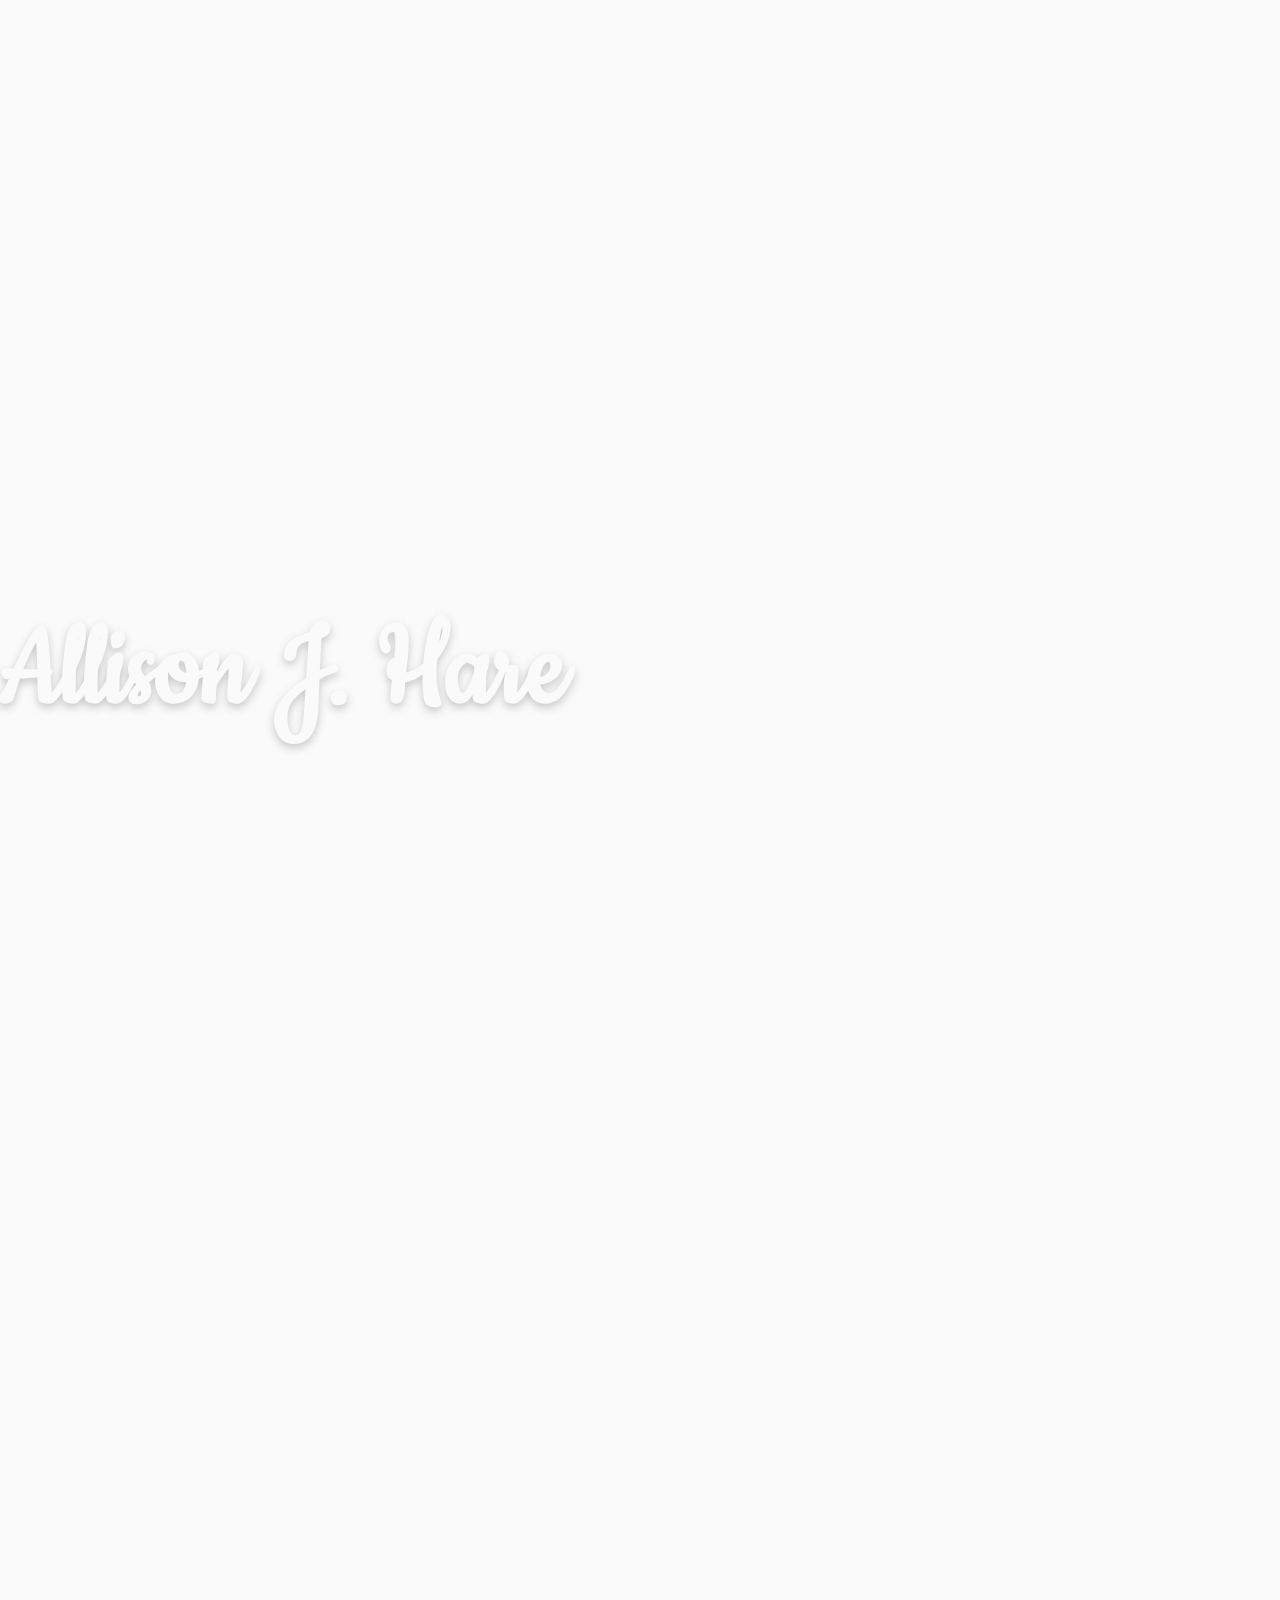
<file: index.html>
<!DOCTYPE html>
<html lang="en" dir="ltr">

<head>
  <meta charset="utf-8">
  <title>Allison J. Hare</title>
  <link rel="stylesheet" href="css/styles.css">
  <link rel="preconnect" href="https://fonts.gstatic.com">
  <link href="https://fonts.googleapis.com/css2?family=Bitter:wght@300&display=swap" rel="stylesheet">
  <link href="https://fonts.googleapis.com/css2?family=Cookie&display=swap" rel="stylesheet">
  <link rel="stylesheet" href="https://cdnjs.cloudflare.com/ajax/libs/font-awesome/4.7.0/css/font-awesome.min.css">
  <meta name="viewport" content="width=device-width, initial-scale=1.0">
</head>

<body>
  <div class="parallax">
    <h1>Allison J. Hare</h1>
  </div>
  <section class="halves">
    <div class="top1">
      <article>
        <h2 class="aboutme">about me</h2>
      </article>
    </div>

    <div class="top2">
      <article>
        After growing up outside of Minneapolis, Minnesota, I attended the <a href="https://www.wisc.edu/">University of Wisconsin-Madison</a> where I majored in psychology and developed an affinity for public service. While at the <a
          href="https://www.med.upenn.edu/">Perelman School of Medicine</a>, I’ve
        coupled this affinity with my interest in healthcare innovation to work on projects that improve the way the electronic health record helps clinicians care for under-resourced patients. Though I still identify primarily as a medical student,
        I
        am taking a year out of my studies to
        learn about the clinical informatics realm by working within the <a href="https://www.pennmedicine.org/clinical-informatics">Office of the CMIO</a> at Penn Medicine. In this role, I also conduct research through the
        <a href="https://www.nudgeunit.upenn.edu">Penn Medicine Nudge Unit</a>, the world's first behavioral design team embedded within a health system.
        <hr>
        Prior to entering medical school, I intended to train as a professional cellist and still play with the <a href="https://pennmedsymphony.com">Penn Med Symphony Orchestra</a> as well as my string quartet with my spare time. I additionally
        enjoy <a href="https://www.flickr.com/allisonhare/">digital photography</a> and have received several blue ribbons at the <a href="https://www.mnstatefair.org/">Minnesota State Fair</a> for my work. Otherwise, I enjoy freelance writing,
        long-distance running, reading, and hot yoga.
      </article>
    </div>
  </section>

  <div class="middle">
    <h2 id="workexperience">work experience</h2>
    <div class="row">
      <img class="img-cmio" src="penn.png" alt="penn">
      <h3>Clinical Informatics Fellow <strong>@</strong> Penn Medicine</h3>
      <h4>Philadelphia, PA<br>September 2020 - Present</h4>
      <p>Working full-time within the <a href="https://www.pennmedicine.org/clinical-informatics">Office of the CMIO</a> to scale telemedicine services amidst the COVID-19 pandemic, issue evidence-based best practice advisories to
        guide clinician behavior, and improve ergonomics and impact of the electronic health record</p>
    </div>
    <div class="row">
      <img class="img-cress" src="cress.png" alt="cress">
      <h3>Freelance Consultant <strong>@</strong> <a href="https://cress.co/">Cress & Company</a></h3>
      <h4>Cambridge, MA<br>September 2020 - Present</h4>
      <p>Working part-time for a marketing and development firm with a focus on lead product development for clients in biotechnology and life sciences</p>
    </div>
  </div>

  <div class="middle">
    <h2>leadership</h2>
    <div class="row">
      <img class="img-cmio" src="apenndx.png" alt="apenndx">
      <h3>Tales from the Wards Project Lead <strong>@</strong> <a href="https://apenndx.com/">apenndx</a></h3>
      <h4>Philadelphia, PA<br>September 2020 - Present</h4>
      <p>Collaborating with the editors of apenndx, a student-run magazine at the Perelman School of Medicine, to create an online repository for medical students to record and share their stories from the clinical setting
        with a focus on the intersection of humanitarianism and medicine</p>
    </div>
    <div class="row">
      <img class="img-cress" src="perelman.png" alt="perelman">
      <h3>Clerkship Prep Chair <strong>@</strong> Perelman School of Medicine Medical Education Club</h3>
      <h4>Philadelphia, PA<br>August 2020 - Present</h4>
      <p>Developing a new curriculum for medical students entering their clinical years on how the electronic medical record can be utilized for efficiency within clinical workflow</p>
    </div>
    <div class="row">
      <img class="img-cmio" src="perelman.png" alt="perelman">
      <h3>Senior Facilitator <strong>@</strong> Perelman School of Medicine Doctoring Course</h3>
      <h4>Philadelphia, PA<br>August 2020 - Present</h4>
      <p>Facilitating biweekly sessions for first-year medical students to build community and lead discussions on the physician relationship with the self, patients, peers, and society, as well as the key social structures and identities that
        mediate these relationships</p>
    </div>
    <div class="row">
      <img class="img-cress" src="penn.png" alt="penn">
      <h3>Social Needs Screening Project Lead <strong>@</strong> <a href="https://www.pennmedicine.org/departments-and-centers/department-of-medicine/divisions/general-internal-medicine">Division of General Internal Medicine</a>, University of
        Pennsylvania</h3>
      <h4>Philadelphia, PA<br>March 2020 - September 2020</h4>
      <p>Spearheaded a novel initiative to efficiently telescreen ambulatory practice patients for social needs and connect them to community-based resources</td>
      </p>
    </div>
    <div class="row">
      <img class="img-cmio" src="ama.png" alt="ama">
      <h3>Chapter Secretary, Membership & Recruitment Chair <strong>@</strong> <a href="https://www.ama-assn.org/">AMA</a></h3>
      <h4>Chicago, IL<br>December 2019 - Present</h4>
      <p>Serving as a conduit between the American Medical Association (AMA) and the Perelman School of Medicine to both represent the student body through various HOD meetings and promote early engagement in health policy through the promotion of
        resolution-crafting and advocacy opportunities</p>
    </div>
    <div class="row">
      <img class="img-cress" src="perelman.png" alt="perelman">
      <h3>Event Coordinator <strong>@</strong> <a href="https://www.med.upenn.edu/pennglobalsurgerygroup/">Penn Global Surgery Group</a></h3>
      <h4>Philadelphia, PA<br>January 2018 - December 2018</h4>
      <p>Coordinated and executed a 12-part lecture series to engage trainees in the politics, challenges, and broader lessons gleaned from international surgical service capacity-building efforts conducted by Penn Medicine faculty</td>
      </p>
    </div>
    <div class="row">
      <img class="img-cmio" src="amsa.png" alt="amsa">
      <h3>National Community & Public Health Programming Coordinator, Chapter President <strong>@</strong> <a href="https://www.amsa.org/">American Medical Student Association</a></h3>
      <h4>Washington, DC<br>September 2013 - May 2017</h4>
      <p>Developed national programming and HOD resolutions for the engagement of all AMSA members in public health matters; scaled UW-Madison's chapter from 12 to 250+ active members by creating unique opportunities to engage students in medicine
      </p>
    </div>
    <div class="row">
      <img class="img-cress" src="uw.png" alt="uw">
      <h3>President <strong>@</strong> College of Letters & Science <a href="https://honors.ls.wisc.edu/honors-student-organization/">Honors Student Organization</a></h3>
      <h4>Madison, WI<br>September 2013 - May 2017</h4>
      <p>Guided executive board and executed organizational events to promote a sense of interdisciplinary academia and community within the University of Wisconsin's L&S Honors Program</td>
      </p>
    </div>
  </div>

  <div class="middle">
    <h2>public service</h2>
    <div class="row">
      <img class="img-cmio" src="penn.png" alt="allison">
      <h3>Volunteer <strong>@</strong> COVID-19 Social Needs Response Team, Penn Medicine</h3>
      <h4>Philadelphia, PA<br>March 2020 - July 2020</h4>
      <p>Connected patients with urgent social needs and safety concerns to resources that would assist them in maintaining isolation during the rapidly-developing phase of the COVID-19 pandemic</td>
      </p>
    </div>
    <div class="row">
      <img class="img-cress" src="hhbc.png" alt="hhbc">
      <h3>Clinic Coordinator <strong>@</strong> <a href="https://www.unitedcommunityclinic.com/diabetes-hypertension-clinic">Heart Health Bridge to Care</a></h3>
      <h4>Philadelphia, PA<br>September 2017 - December 2018</h4>
      <p>Provided diabetes and hypertension care to underserved populations in West Philadelphia while managing week-to-week operations of the clinic as coordinator. Successfully spearheaded initiative to provide access to Penn Medicine's electronic
        health record to four student-run community clinics, thus improving quality and continuity of care of patients treated in these settings</p>
    </div>
    <div class="row">
      <img class="img-cmio" src="uwpd.png" alt="uwpd">
      <h3>First Responder <strong>@</strong> <a href="https://uwpd.wisc.edu/">University of Wisconsin Police Department</a></h3>
      <h4>Madison, WI<br>January 2016 - December 2016</h4>
      <p>Assisted with medical emergencies on campus and advocated for patients in difficult legal situations to ensure a high standard of care</p>
    </div>
    <div class="row">
      <img class="img-cress" src="ems.png" alt="ems">
      <h3>Emergency Medical Technician <strong>@</strong> <a href="http://www.bellevilleems.org/">Belleville Area EMS</a></h3>
      <h4>Belleville, WI<br>September 2015 - April 2017</h4>
      <p>Developed the problem-solving and triaging abilities necessary to assist patients in medical emergencies while gaining an appreciation for the dynamics of pre-hospital care</p>
    </div>
    <div class="row">
      <img class="img-cmio" src="bv.png" alt="bv">
      <h3>Team Leader, Executive Board Member <strong>@</strong> <a href="https://morgridge.wisc.edu/students/badger-volunteers/">Badger Volunteers</a>, Morgridge Center for Public Service</h3>
      <h4>Madison, WI<br>September 2014 - May 2017</h4>
      <p>Connected 800+ students to volunteer weekly at local non-profit organizations, while planning initiatives to promote community and steer the direction of the program at large through its executive board</p>
    </div>
  </div>

  <div class="middle">
    <h2>research</h2>
    <div class="row">
      <img class="img-cress" src="penn.png" alt="penn">
      <h3>Research Fellow <strong>@</strong> Penn Medicine <a href="https://healthcareinnovation.upenn.edu/">Center for Health Care Innovation</a></h3>
      <h4>Philadelphia, PA<br>September 2020 - Present</h4>
      <p>Working in the Penn Med Nudge Unit to assist with projects targeting clinical decision support interventions for prescribing behaviors among primary care providers at Penn Medicine, and extracting behavioral phenotypes from EHR data</p>
    </div>
    <div class="row">
      <img class="img-cmio" src="chop.png" alt="chop">
      <h3>Research Fellow <strong>@</strong> <a href="https://www.chop.edu/">Children's Hospital of Philadelphia</a></h3>
      <h4>Philadelphia, PA<br>June 2018 - August 2018</h4>
      <p>Conducted a translational research project on novel immunotherapeutics for medulloblastoma in <a href="https://www.research.chop.edu/bosse-laboratory">Dr. Kristopher Bosse's lab</a> with support from the Alex’s Lemonade Stand Foundation
        Pediatric Oncology Student Training Award</p>
    </div>
    <div class="row">
      <img class="img-cress" src="uw.png" alt="uw">
      <h3>Research Assistant <strong>@</strong> <a href="https://www.surgery.wisc.edu/">Departent of Surgery</a>, UW School of Medicine and Public Health</h3>
      <h4>Madison, WI<br>June 2014 - May 2017</h4>
      <p>Assisted with projects within <a href="https://www.surgery.wisc.edu/research/researchers-labs/connor/">Dr. Nadine Connor's lab</a> investigating muscular deficits associated with Down syndrome and dysphagia while optimizing lab efficiency
        through the repurposing of a software program that led to a 60-fold reduction in analysis time for an important lab assay</p>
    </div>
    <div class="row">
      <img class="img-cmio" src="waisman.png" alt="waisman">
      <h3>Research Assistant <strong>@</strong> <a href="https://www.waisman.wisc.edu/">Waisman Center</a></h3>
      <h4>Madison, WI<br>June 2014 - May 2017</h4>
      <p>Conducted, wrote and presented a senior honors thesis project on the transfer of information from music to speech in infant language learning with <a href="https://infantlearning.waisman.wisc.edu/">Dr. Jenny Saffran's Infant Learning Lab</a>
      </p>
    </div>
  </div>

  <div class="middle">
    <h2>awards</h2>
    <div class="narrowrow">
      <h3>2020</h3>
      <h4>Gold Humanism Honor Society, <a href="https://www.penngoldhumanism.com/">Perelman School of Medicine Chapter</a></h4>
    </div>
    <div class="narrowrow">
      <h3>2018</h3>
      <h4><a href="https://www.alexslemonade.org/">Alex's Lemonade Stand</a> Pediatric Oncology Student Training Award</h4>
    </div>
    <div class="narrowrow">
      <h3>2017</h3>
      <h4><a href="https://awards.advising.wisc.edu/all-scholarships/theodore-herfurth-and-teddy-kubly-awards/">Teddy Kubly Award for Initiative and Efficiency</a>, awarded annually to the top graduating female senior
        at the University of Wisconsin-Madison</h4>
      <h4><a href="http://psych.wisc.edu/">University of Wisconsin Department of Psychology</a> Undergraduate Research Excellence Award</h4>
    </div>
    <div class="narrowrow">
      <h3>2016</h3>
      <h4>Phi Beta Kappa, <a href="https://pbk.wisc.edu/">Alpha Chapter of Wisconsin</a></h4>
      <h4>Award for Best Poster Presentation at the 24th Annual Meeting of the <a href="https://www.dysphagiaresearch.org/?">Dysphagia Research Society</a></h4>
      <h4><a href="https://awards.advising.wisc.edu/all-scholarships/hilldale-undergraduatefaculty-research-fellowship/">Hilldale Research Fellowship</a>, University of Wisconsin-Madison</h4>
    </div>
    <div class="narrowrowlong">
      <h3>2014</h3>
      <h4><a href="https://honors.ls.wisc.edu/welton-summer-sophomore-apprenticeships/">Welton Sophomore Summer Research Apprenticeship Grant</a>, University of Wisconsin-Madison</h4>
    </div>
  </div>

  <div class="bottom">
    <a href="https://www.linkedin.com/in/allisonjhare/" class="fa fa-linkedin"></a>
    <a href="https://twitter.com/AllisonJHare" class="fa fa-twitter"></a>
    <a href="https://www.instagram.com/allisonjhare/?hl=en" class="fa fa-instagram"></a>
    <a href="https://www.flickr.com/allisonhare/" class="fa fa-flickr"></a>
    <p><a href="skills.html">Skills</a> | <a href="publications.html">Publications</a> | <a href="mailto:allison.hare@gmail.com">Contact Me</a></p>
    <p id="copyright">© 2020 Allison J. Hare</p>
  </div>
</body>

</html>
</file>
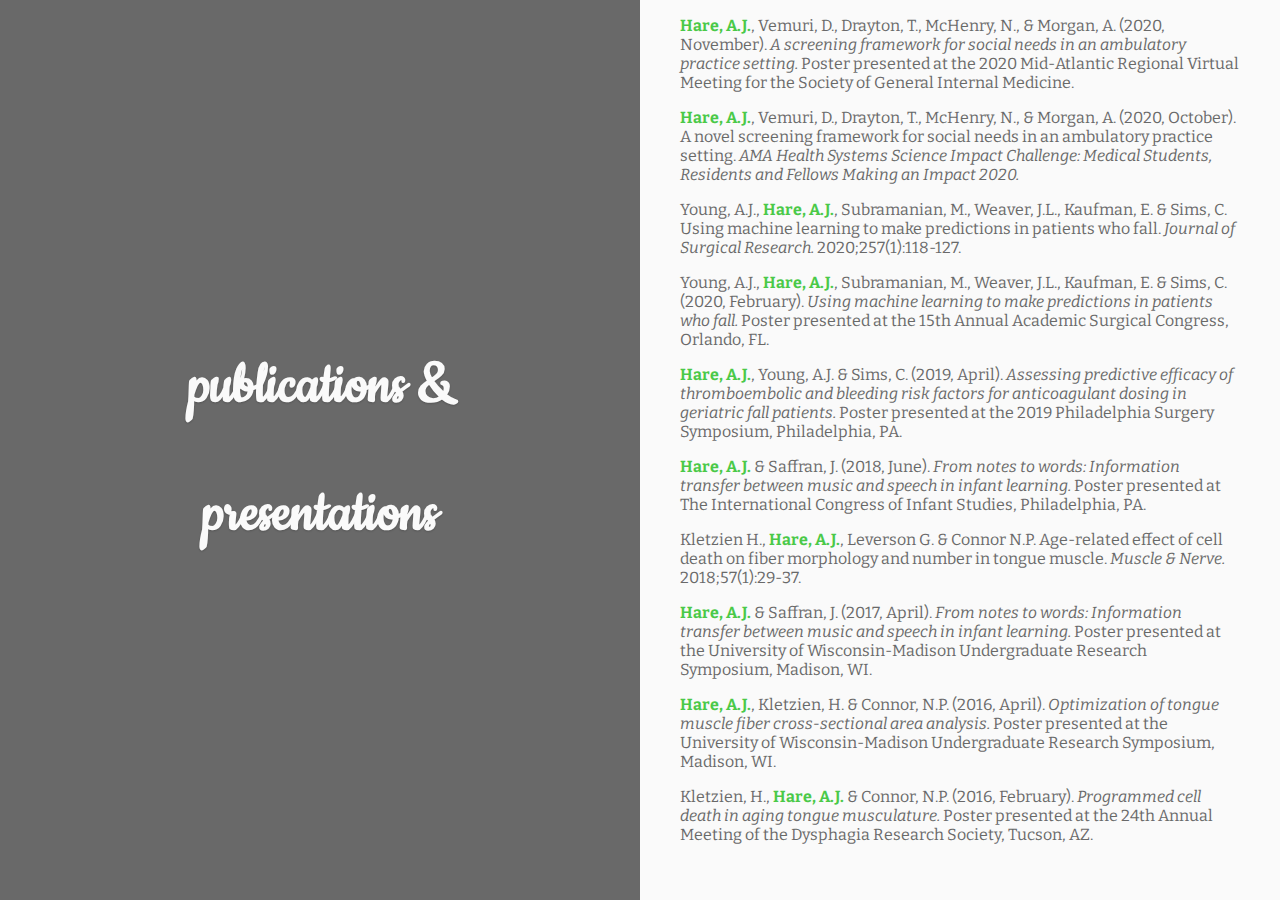
<file: publications.html>
<!DOCTYPE html>
<html lang="en" dir="ltr">

<head>
  <meta charset="utf-8">
  <title>Publications & Presentations</title>
  <link rel="stylesheet" href="css/styles.css">
  <link rel="preconnect" href="https://fonts.gstatic.com">
  <link href="https://fonts.googleapis.com/css2?family=Bitter:wght@300&display=swap" rel="stylesheet">
<link href="https://fonts.googleapis.com/css2?family=Cookie&display=swap" rel="stylesheet">
</head>

<body>
  <section class="halves">
    <div class="top1">
      <article>
        <h2 class="aboutme">publications & presentations</h2>
      </article>
    </div>

    <div class="publications">
      <p class="pubs"><strong>Hare, A.J.</strong>, Vemuri, D., Drayton, T., McHenry, N., & Morgan, A. (2020, November). <em>A screening framework for social
          needs in an ambulatory practice setting.</em> Poster presented at the 2020 Mid-Atlantic Regional Virtual Meeting for the Society of General Internal Medicine.
      <p class="pubs">
        <strong>Hare, A.J.</strong>, Vemuri, D., Drayton, T., McHenry, N., & Morgan, A. (2020, October). A novel screening framework for
        social needs in an ambulatory practice setting. <em>AMA Health Systems Science Impact Challenge: Medical Students, Residents and Fellows Making an Impact 2020.</em>
      <p class="pubs">Young, A.J., <strong>Hare, A.J.</strong>, Subramanian, M., Weaver, J.L., Kaufman, E. & Sims, C. Using machine learning to make
        predictions in patients who fall. <em>Journal of Surgical Research.</em> 2020;257(1):118-127.
      <p class="pubs">Young, A.J., <strong>Hare, A.J.</strong>, Subramanian, M., Weaver, J.L., Kaufman, E. & Sims, C. (2020, February). <em>Using machine
          learning to make predictions in patients who fall.</em> Poster presented at the 15th Annual Academic Surgical Congress, Orlando, FL.
      <p class="pubs"><strong>Hare, A.J.</strong>, Young, A.J. & Sims, C. (2019, April). <em>Assessing predictive efficacy of thromboembolic and bleeding risk factors for
          anticoagulant dosing in geriatric fall patients.</em> Poster presented at the 2019 Philadelphia Surgery Symposium, Philadelphia, PA.
      <p class="pubs"><strong>Hare, A.J.</strong> & Saffran, J. (2018, June). <em>From notes to words: Information transfer between music and speech in infant learning.</em>
        Poster presented at The International Congress of Infant Studies, Philadelphia, PA.
      <p class="pubs">Kletzien H., <strong>Hare, A.J.</strong>, Leverson G. & Connor N.P. Age-related effect of cell death on fiber morphology and
        number in tongue muscle. <em>Muscle & Nerve.</em> 2018;57(1):29-37.
      <p class="pubs"><strong>Hare, A.J.</strong> & Saffran, J. (2017, April). <em>From notes to words: Information transfer between music and speech in infant learning.</em>
        Poster presented at the University of Wisconsin-Madison Undergraduate Research Symposium, Madison, WI.
      <p class="pubs"><strong>Hare, A.J.</strong>, Kletzien, H. & Connor, N.P. (2016, April). <em>Optimization of tongue muscle fiber cross-sectional area analysis.</em>
        Poster presented at the University of Wisconsin-Madison Undergraduate Research Symposium, Madison, WI.
      <p class="pubs">Kletzien, H., <strong>Hare, A.J.</strong> & Connor, N.P. (2016, February). <em>Programmed cell death in aging tongue musculature.</em> Poster
        presented at the 24th Annual Meeting of the Dysphagia Research Society, Tucson, AZ.
      </p>
    </div>
  </section>
</body>

</html>
</file>
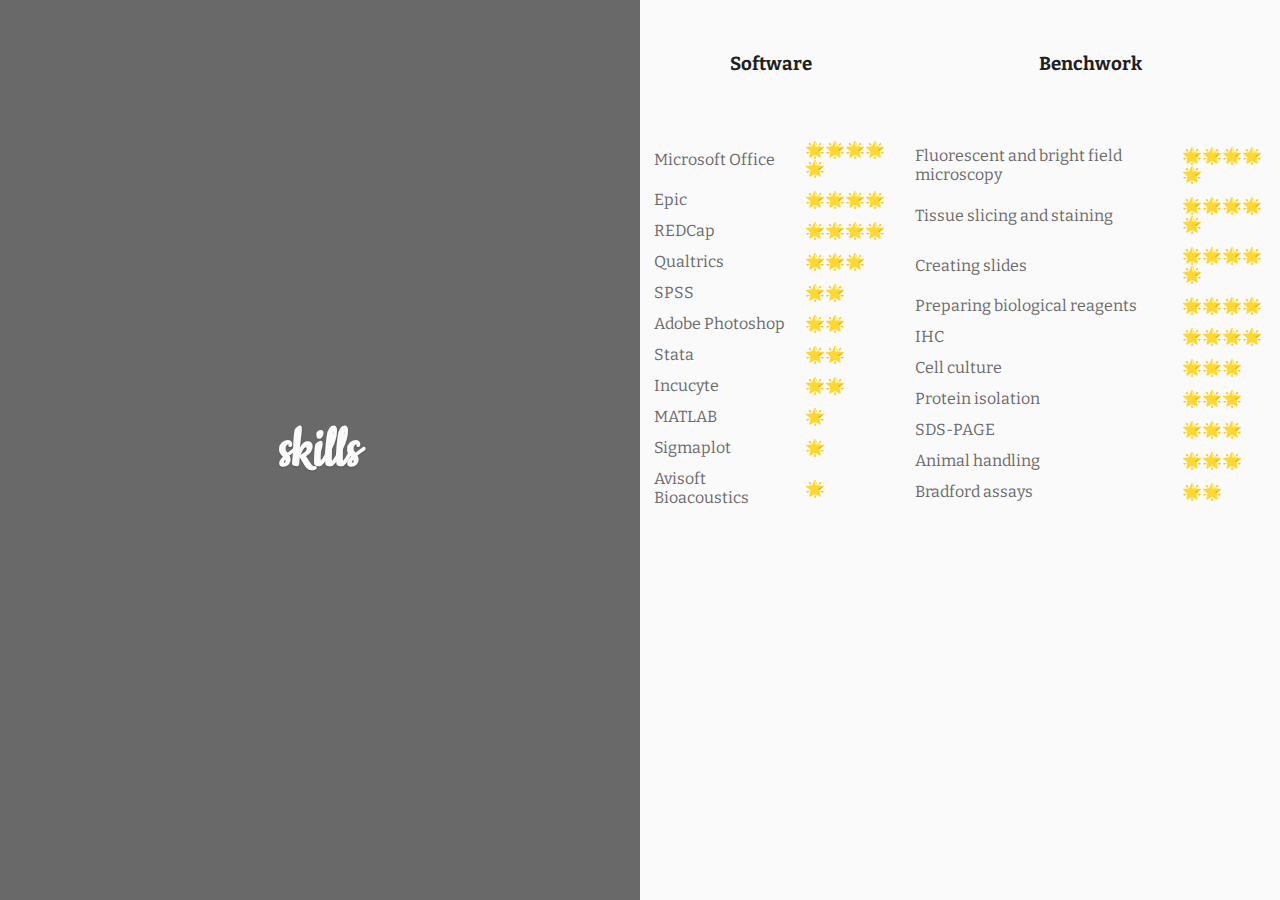
<file: skills.html>
<!DOCTYPE html>
<html lang="en" dir="ltr">

<head>
  <meta charset="utf-8">
  <title>Skills</title>
  <link rel="stylesheet" href="css/styles.css">
  <link rel="preconnect" href="https://fonts.gstatic.com">
  <link href="https://fonts.googleapis.com/css2?family=Bitter:wght@300&display=swap" rel="stylesheet">
<link href="https://fonts.googleapis.com/css2?family=Cookie&display=swap" rel="stylesheet">
</head>

<body>
  <section class="halves">
    <div class="top1">
      <article>
        <h2 class="aboutme">skills</h2>
      </article>
    </div>

    <div class="publications">
      <table>
        <the>
          <tr>
            <th><h3>Software</h3></th>
            <th><h3>Benchwork</h3></th>
          </tr>
        </the>
        <td>
          <table cellspacing="10">
            <tr>
              <td>Microsoft Office</td>
              <td>🌟🌟🌟🌟🌟</td>
            </tr>
            <tr>
              <td>Epic</td>
              <td>🌟🌟🌟🌟</td>
            </tr>
            <tr>
              <td>REDCap</td>
              <td>🌟🌟🌟🌟</td>
            </tr>
            <tr>
              <td>Qualtrics</td>
              <td>🌟🌟🌟</td>
            </tr>
            <tr>
              <td>SPSS</td>
              <td>🌟🌟</td>
            </tr>
            <tr>
              <td>Adobe Photoshop</td>
              <td>🌟🌟</td>
            </tr>
            <tr>
              <td>Stata</td>
              <td>🌟🌟</td>
            </tr>
            <tr>
              <td>Incucyte</td>
              <td>🌟🌟</td>
            </tr>
            <tr>
              <td>MATLAB</td>
              <td>🌟</td>
            </tr>
            <tr>
              <td>Sigmaplot</td>
              <td>🌟</td>
            </tr>
            <tr>
              <td>Avisoft Bioacoustics</td>
              <td>🌟</td>
            </tr>
          </table>
        </td>
        <td>
          <table cellspacing="10">
            <tr>
              <td>Fluorescent and bright field microscopy</td>
              <td>🌟🌟🌟🌟🌟</td>
            </tr>
            <tr>
              <td>Tissue slicing and staining</td>
              <td>🌟🌟🌟🌟🌟</td>
            </tr>
            <tr>
              <td>Creating slides</td>
              <td>🌟🌟🌟🌟🌟</td>
            </tr>
            <tr>
              <td>Preparing biological reagents</td>
              <td>🌟🌟🌟🌟</td>
            </tr>
            <tr>
              <td>IHC</td>
              <td>🌟🌟🌟🌟</td>
            </tr>
            <tr>
              <td>Cell culture</td>
              <td>🌟🌟🌟</td>
            </tr>
            <tr>
              <td>Protein isolation</td>
              <td>🌟🌟🌟</td>
            </tr>
            <tr>
              <td>SDS-PAGE</td>
              <td>🌟🌟🌟</td>
            </tr>
            <tr>
              <td>Animal handling</td>
              <td>🌟🌟🌟</td>
            </tr>
            <tr>
              <td>Bradford assays</td>
              <td>🌟🌟</td>
            </tr>
          </table>
        </td>
      </table>
    </div>
  </section>

</body>

</html>
</file>
<file: css/styles.css>
html, body, section, div {
  height: 100%;
  background-color: #FAFAFA;
  overflow: scroll;
}

body {
  font-family: 'Bitter', serif;
  margin: 0 auto;
  text-align: center;
  color: #696969;
}

section {
  width: 100%;
  height: 100%;
}

article {
  position: relative;
  top: 50%;
  left: 50%;
  transform: translate(-50%, -50%);
  width: 75%;
  line-height: 2;
}

strong {
  color: #4AC948;
}

hr {
  border-style: none;
  border-top-style: dotted;
  border-color: black;
  border-width: 5px;
  width: 10%;
  margin-top: 40px;
  margin-bottom: 40px;
}

h1 {
  color: #FAFAFA;
  padding-top: 600px;
  margin: 0;
  padding-right: 750px;
  font-size: 8rem;
  font-family: 'Cookie', cursive;
  text-shadow: 0 4px 8px rgba(0,0,0,.3);
  white-space: nowrap;
}

h2 {
  margin: 0;
  font-family: 'Cookie', cursive;
  font-size: 4rem;
  color: #696969;
    display: block;
}

h3 {
  color: #1e2022;
  margin: 0;
}

a {
  color: black;
  text-decoration: none;
}

a:hover {
  color: #4AC948;
}

.aboutme {
  margin: 0;
  font-family: 'Cookie', cursive;
  font-size: 4rem;
  color: #FAFAFA;
  text-shadow: 0 1px 2px rgba(0,0,0,.2)
}

.parallax {
  background-image: url(https://i.imgur.com/t7RHhnb.jpg);
  height: 900px;
  opacity: 0.65;
  background-attachment: fixed;
  background-position: center;
  background-repeat: no-repeat;
  background-size: cover;
}

.top1 {
  background-color: #696969;
  float: left;
  width: 50%;
  height: 100%;
}

.top2 {
  background-color: #FAFAFA;
  float: left;
  width: 50%;
  height: 100%;
}

.publications {
  background-color: #FAFAFA;
  float: left;
  width: 50%;
  text-align: left;
  height: 100%;
}

.pubs {
  padding-left: 40px;
  padding-right: 40px;
}

.middle {
  display: block;
  height: auto;
}

.row {
  width: 50%;
  margin: 100px auto 100px auto;
  text-align: left;
  height: 25%;
}

.narrowrow {
  width: 50%;
  margin: 50px auto 50px auto;
  text-align: left;
  height: 25%;
}

.narrowrowlong {
  width: 50%;
  margin: 50px auto 200px auto;
  text-align: left;
  height: 25%;
}

.img-cmio {
  width: 200px;
  float: left;
  margin-right: 20px;
  margin-bottom: 2em;
}

.img-cress {
  width: 200px;
  float: right;
  margin-left: 20px;
  margin-bottom: 2em;
}

.bottom {
  background-color: #e6e6e6;
  height: auto;
  padding: 20px 0 20px;
}

table {
  align-items: center;
  margin-left: auto;
  margin-right: auto;
  padding-top: 50px;
}

th {
  text-align: center;
}

#copyright {
  color: black;
}

.fa {
  padding: 10px 0 10px 0;
  font-size: 30px;
  width: 50px;
  text-align: center;
  text-decoration: none;
  background: #e6e6e6;
}

.fa-twitter:hover {
  color: #00acee;
  transition-delay: 0.25s;
}

.fa-linkedin:hover {
  color: #0077b5;
  transition-delay: 0.25s;
}

.fa-instagram:hover {
  color: #dd2a7b;
  transition-delay: 0.25s;
}

.fa-flickr:hover {
  color: #0063dc;
  transition-delay: 0.25s;
}

#workexperience {
  margin-top: 80px;
}
</file>
